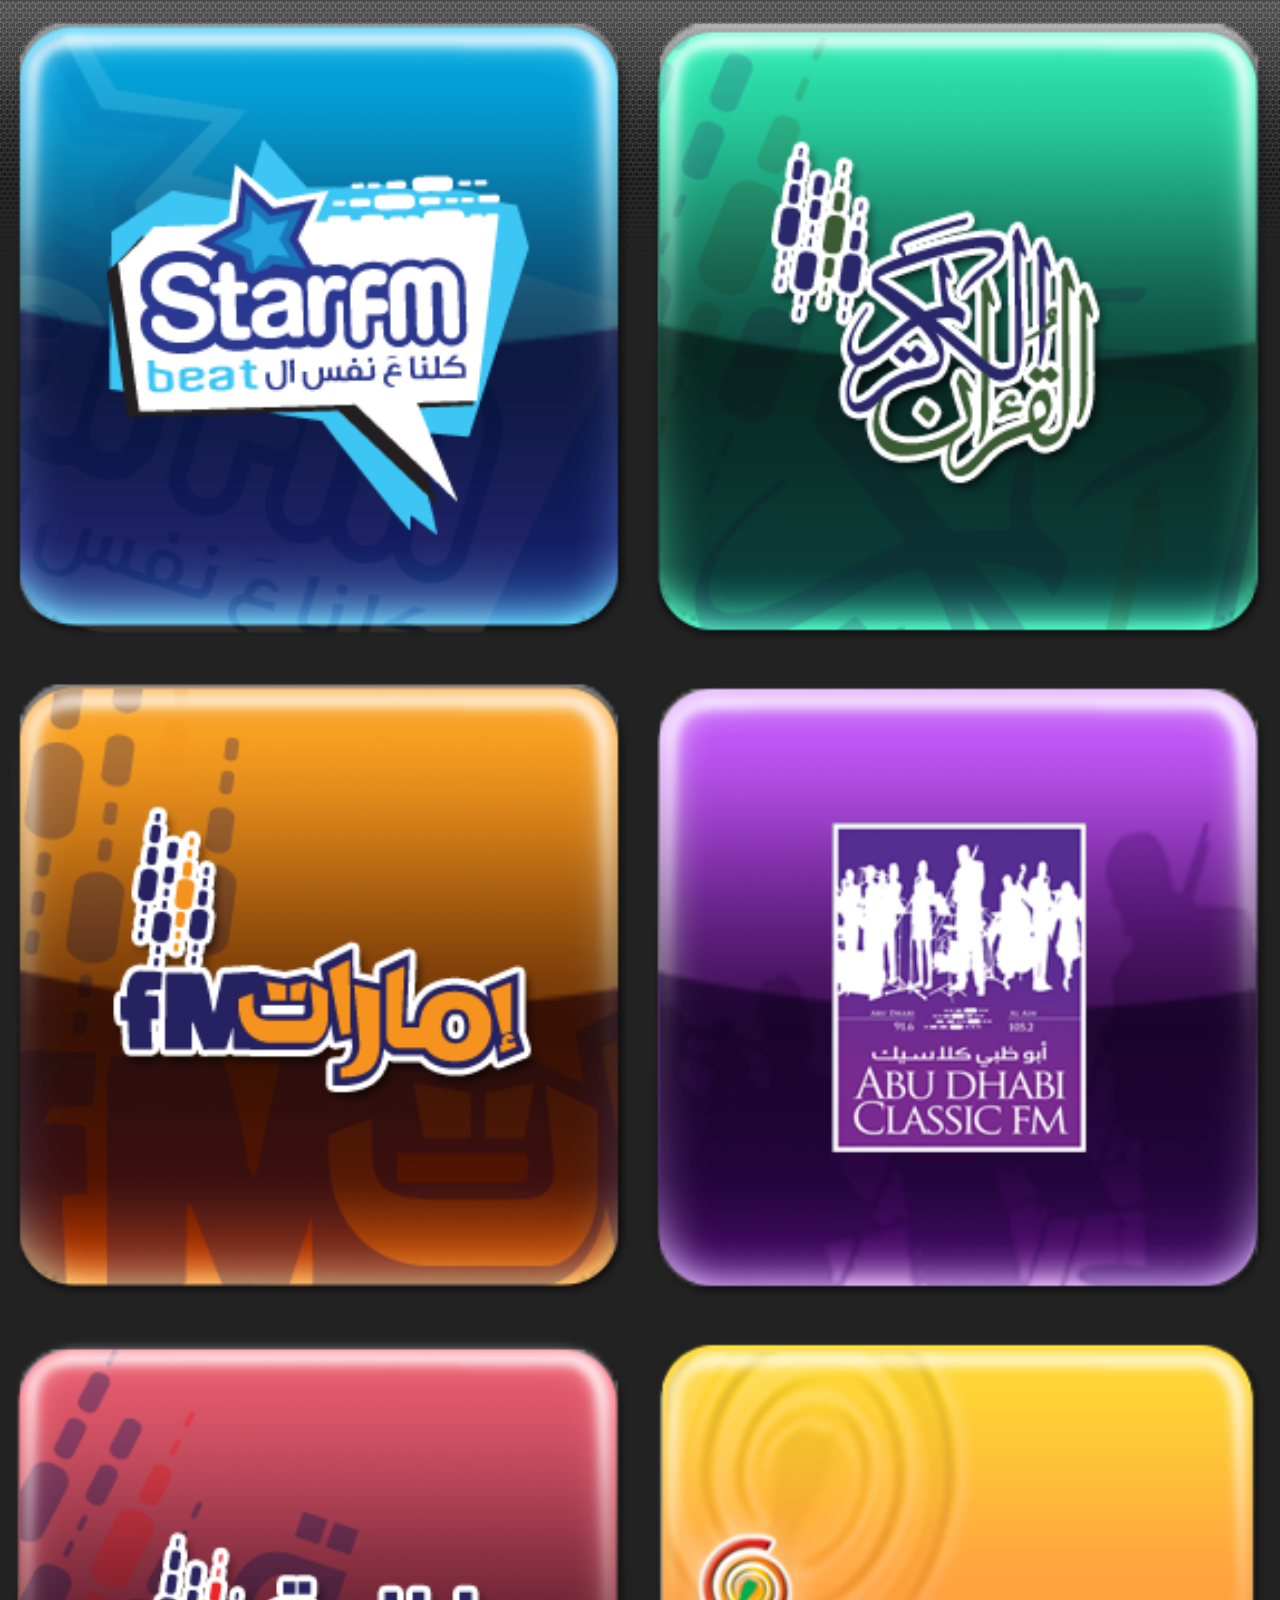
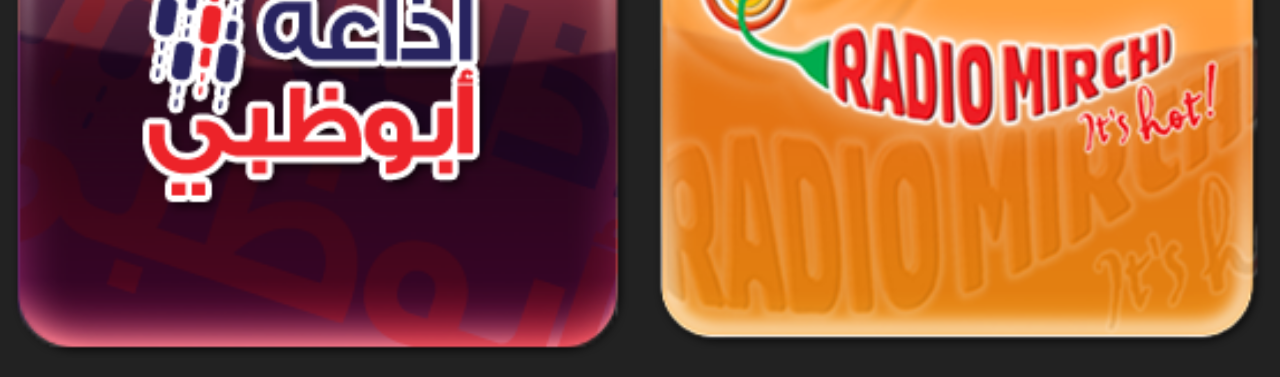
<file: index.html>
<html>
<head>
	<meta charset="utf-8">
	<meta name="viewport" content="width=device-width, initial-scale=1">
	<title>AD Radio</title>
	<!-- <link rel="stylesheet" href="themes/ad_radio.min.css" />-->
    <link rel="stylesheet" href="themes/custom.css" />
    <!-- <link rel="stylesheet" href="http://code.jquery.com/ui/1.10.3/themes/smoothness/jquery-ui.css">-->
	<link rel="stylesheet" href="themes/jquery.mobile.structure-1.4.5.min.css" />

	<script type="text/javascript"  src="js/jquery-1.11.1.min.js"></script>
    <script type="text/javascript" src="js/jquery.mobile-1.4.5.min.js"></script>
	<script data-dojo-config="onReady:window.tdPlayerApiReady, async: 1, tlmSiblingOfDojo: 0, deps:['tdapi/run']"
src="http://api.listenlive.co/tdplayerapi/2.5/dojo/dojo.js"></script>
    <!-- <script type="text/javascript" src="http://code.jquery.com/ui/1.10.3/jquery-ui.js"></script>-->
    <script type="text/javascript" src="js/custom.js"></script>
    <script type="text/javascript">
var player;
var currentStream = '';
var livePlaying;
function tdPlayerApiReady(){
console.log( 'TdPlayerApi is ready' );
var tdPlayerConfig = { coreModules:[{ id: 'MediaPlayer', playerId: 'td_container' }] };
player = new TdPlayerApi(tdPlayerConfig);
player.loadModules();
player.addEventListener( 'stream-start', onStreamStarted );
player.addEventListener( 'stream-stop', onStreamStopped );
player.addEventListener( 'player-ready', onPlayerReady );
player.addEventListener( 'stream-error', onStreamError );
player.addEventListener( 'stream-fail', onStreamFail);
}
function onPlayerReady(){
	jQuery(".loadgifbuffer").hide();
	jQuery(".jp-play").show();
	jQuery(".jp-pause").show();
}
function onStreamError(){
console.log("current stream" + currentStream);
setTimeOut(function(){
//console.log("error");
player.play({station:currentStream});
},1000);
}
function onStreamFail(){
console.log("current stream" + currentStream);
setTimeOut(function(){
//console.log("error2	");
player.play({station:currentStream});
},1000);
}

function onStreamStarted() {
    livePlaying = true;
	jQuery(".loadgifbuffer").hide();
    console.log(livePlaying);
}
function onStreamStopped() {
    livePlaying = false;
    console.log(livePlaying);
}

$(document).ready(function(){
	jQuery("#grid a").each(function(){
		jQuery(this).click(function(){
			if(livePlaying == true) player.pause();
			var station_name = jQuery(this).attr("station");
			currentStream	 = station_name;
			player.play( {station:station_name});
		});
		
	});
	jQuery(".loadgifbuffer").show();
	jQuery(".jp-play").hide();
	jQuery(".jp-pause").hide();
	
	//Star FM
	jQuery(".starfmplay").click(function(){
	if(livePlaying == true) player.pause();
	jQuery(".loadgifbuffer").show();
		jQuery(".jp-play").hide();
		jQuery(".jp-pause").show();
	player.play( {station:'STAR_FM'});});
	jQuery(".starfmpause").click(function(){player.pause();
		jQuery(".jp-play").show();
		jQuery(".jp-pause").hide();
	});
	
	//AL QURAN EMARAT FM
	jQuery(".alquranplay").click(function(){
	if(livePlaying == true) player.pause();
	jQuery(".loadgifbuffer").show();			
		jQuery(".alquran_fm_play").hide();
		jQuery(".alquran_fm_pause").show();
	player.play( {station:'QURAN_KAREEM'});});
	jQuery(".alquranpause").click(function(){player.pause();
		jQuery(".alquran_fm_play").show();
		jQuery(".alquran_fm_pause").hide();
	});
	
	//EMARAT FM
	jQuery(".emaratFMplay").click(function(){
	if(livePlaying == true) player.pause();
	jQuery(".loadgifbuffer").show();
	
		jQuery(".emirate_fm_play").hide();
		jQuery(".emirate_fm_pause").show();
	player.play( {station:'EMARAT_FM'});});
	jQuery(".emaratFMpause").click(function(){player.pause();
		jQuery(".emirate_fm_play").show();
		jQuery(".emirate_fm_pause").hide();
	});
	
	//CLASSIC FM
	jQuery(".classicFMplay").click(function(){
	if(livePlaying == true) player.pause();
	jQuery(".loadgifbuffer").show();
	
		jQuery(".adclassic_fm_play").hide();
		jQuery(".adclassic_fm_pause").show();
	player.play( {station:'ADCFM'});});
	jQuery(".classicFMpause").click(function(){player.pause();
		jQuery(".adclassic_fm_play").show();
		jQuery(".adclassic_fm_pause").hide();
	});
		
	//ABU DHABI FM
	jQuery(".abudhabiFMplay").click(function(){
	if(livePlaying == true) player.pause();
	jQuery(".loadgifbuffer").show();			
	
		jQuery(".abudhabi_fm_play").hide();
		jQuery(".abudhabi_fm_pause").show();	
	player.play( {station:'ABU_DHABI'});});
	jQuery(".abudhabiFMpause").click(function(){player.pause();
		jQuery(".abudhabi_fm_play").show();
		jQuery(".abudhabi_fm_pause").hide();
	});
	
	//RADIO MIRCHI FM
	jQuery(".radiomirchiFMplay").click(function(){
	if(livePlaying == true) player.pause();
	jQuery(".loadgifbuffer").show();			
	
		jQuery(".mirchi_fm_play").hide();
		jQuery(".mirchi_fm_pause").show();	
	player.play( {station:'MIRCH'});});
	jQuery(".radiomirchiFMpause").click(function(){player.pause();
		jQuery(".mirchi_fm_play").show();
		jQuery(".mirchi_fm_pause").hide();
	});
	
});
</script>
</head>
<body>
<div data-role="page" id="home" class="home">
    <div role="main" class="ui-content">
        <div class="ui-grid-a" id="grid">
            <div class="ui-block-a">
<div class="ui-bar ui-bar-a"><a station='STAR_FM' href="#star_fm_page" data-transition="slide" title=""><img src="themes/images/btn_4.png" alt=""></a></div>
            </div>
            <div class="ui-block-b">
<div class="ui-bar ui-bar-a"><a station='QURAN_KAREEM' href="#alquranFM" data-transition="slide" title=""><img src="themes/images/btn_2.png" alt=""></a></div>
            </div>
            <div class="ui-block-a">
<div class="ui-bar ui-bar-a"><a station='EMARAT_FM' href="#emirate_fm" data-transition="slide" title=""><img src="themes/images/btn_3.png" alt=""></a></div>
            </div>
            <div class="ui-block-b">
<div class="ui-bar ui-bar-a"><a station='ADCFM' href="#classic_fm" data-transition="slide" title=""><img src="themes/images/btn_5.png" alt=""></a></div>
            </div>
            <div class="ui-block-a">
<div class="ui-bar ui-bar-a"><a station='ABU_DHABI' href="#abudhabi_fm" data-transition="slide" title=""><img src="themes/images/btn_1.png" alt=""></a></div>
            </div>
            <div class="ui-block-b">
<div class="ui-bar ui-bar-a"><a station='MIRCH' href="#radiomirchi_fm" data-transition="slide" title=""><img src="themes/images/btn_6.png" alt=""></a></div>
            </div>
        </div>
    </div>
</div>

<div data-role="page" id="star_fm_page" class="starfm_bg">
<div class="header" data-role="header" data-position="fixed"><h1 class="ui-title">Star FM</h1></div>
<div role="main" class="ui-content"></div>
<div class="footer jp-gui" data-role="footer" data-position="fixed" data-tap-toggle="false">
<ul class="playbtn">
	<li class="jp_play_list"><a href="javascript:void(0);" class="star_fm_play jp-play starfmplay" tabindex="1" title="play">Play</a></li>
	<li class="jp_pause_list"><a href="javascript:void(0);" class="star_fm_pause jp-pause starfmpause" tabindex="1" title="pause">Pause</a></li>
	<li class="loadgifholder"><img src="themes/images/loader.gif" class="loadgifbuffer"></li>
</ul>
</div>
</div>

<div data-role="page" id="alquranFM" class="alquran_bg">
    <div class="header" data-role="header" data-position="fixed">
    	<h1 class="ui-title">Alquran Alkarim FM</h1>
    </div>
    <div role="main" class="ui-content"></div>
    <div class="footer jp-gui" data-role="footer" data-position="fixed" data-tap-toggle="false">
        <ul class="playbtn">
			<li class="jp_play_list"><a href="javascript:void(0);" class="alquran_fm_play jp-play alquranplay" tabindex="1" title="play">Play</a></li>
			<li class="jp_pause_list"><a href="javascript:void(0);" class="alquran_fm_pause jp-pause alquranpause" tabindex="1" title="pause">Pause</a></li>
			<li class="loadgifholder"><img src="themes/images/loader.gif" class="loadgifbuffer"></li>
       </ul>
    </div>
</div>

<div data-role="page" id="emirate_fm" class="emirate_bg">
    <div class="header" data-role="header" data-position="fixed">
    	<h1 class="ui-title">Emarat FM</h1>
    </div>
    <div role="main" class="ui-content"></div>
    <div class="footer jp-gui" data-role="footer" data-position="fixed" data-tap-toggle="false">
        <ul class="playbtn">
			<li class="jp_play_list"><a href="javascript:void(0);" class="emirate_fm_play jp-play emaratFMplay" tabindex="1" title="play">Play</a></li>
			<li class="jp_pause_list"><a href="javascript:void(0);" class="emirate_fm_pause jp-pause emaratFMpause" tabindex="1" title="pause">Pause</a></li>
			<li class="loadgifholder"><img src="themes/images/loader.gif" class="loadgifbuffer"></li>
       </ul>
    </div>
</div>

<div data-role="page" id="classic_fm" class="classic_bg">
    <div class="header" data-role="header" data-position="fixed">
    	<h1 class="ui-title">AD Classic FM</h1>
    </div>
    <div role="main" class="ui-conten "></div>
    <div class="footer jp-gui" data-role="footer" data-position="fixed" data-tap-toggle="false">
        <ul class="playbtn">
			<li class="jp_play_list"><a href="javascript:void(0);" class="adclassic_fm_play jp-play classicFMplay" tabindex="1" title="play">Play</a></li>
			<li class="jp_pause_list"><a href="javascript:void(0);" class="adclassic_fm_pause jp-pause classicFMpause" tabindex="1" title="pause">Pause</a></li>
			<li class="loadgifholder"><img src="themes/images/loader.gif" class="loadgifbuffer"></li>
       </ul>
    </div>
</div>

<div data-role="page" id="abudhabi_fm" class="abudhabi_bg">
    <div class="header" data-role="header" data-position="fixed">
    	<h1 class="ui-title">Abu Dhabi FM</h1>
    </div>
    <div role="main" class="ui-content"></div>
    <div class="footer jp-gui" data-role="footer" data-position="fixed" data-tap-toggle="false">
        <ul class="playbtn">
			<li class="jp_play_list"><a href="javascript:void(0);" class="abudhabi_fm_play jp-play abudhabiFMplay" tabindex="1" title="play">Play</a></li>
			<li class="jp_pause_list"><a href="javascript:void(0);" class="abudhabi_fm_pause jp-pause abudhabiFMpause" tabindex="1" title="pause">Pause</a></li>
			<li class="loadgifholder"><img src="themes/images/loader.gif" class="loadgifbuffer"></li>
       </ul>
    </div>
</div>

<div data-role="page" id="radiomirchi_fm" class="radiomirchi_bg">
    <div class="header" data-role="header" data-position="fixed">
    	<h1 class="ui-title">Radio Mirchi</h1>
    </div>
    <div role="main" class="ui-content"></div>
    <div class="footer jp-gui" data-role="footer" data-position="fixed" data-tap-toggle="false">
        <ul class="playbtn">
			<li class="jp_play_list"><a href="javascript:void(0);" class="mirchi_fm_play jp-play radiomirchiFMplay" tabindex="1" title="play">Play</a></li>
			<li class="jp_pause_list"><a href="javascript:void(0);" class="mirchi_fm_pause jp-pause radiomirchiFMpause" tabindex="1" title="pause">Pause</a></li>
			<li class="loadgifholder"><img src="themes/images/loader.gif" class="loadgifbuffer"></li>
       </ul>
    </div>
</div>


<div id="td_container" style="visibility:hidden"></div>

</body>
</html>
</file>
<file: themes/custom.css>
html {font-size: 100%;}
body, input, select, textarea, button, .ui-btn {font-size: 1em; line-height: 1.3; font-family: Gotham, "Helvetica Neue", Helvetica, Arial, sans-serif;}

body{background:#222222 url(images/bg.jpg) repeat-x 0 0;}
/*body.page_star_fm{
background-image:url(images/bg_star_fm.jpg);background-repeat:no-repeat; background-position: center center; background-size:100% 100%; 
background-color: #02a2d9;
background: -moz-linear-gradient(top,  #02a2d9 1%, #22458e 100%);
background: -webkit-gradient(linear, left top, left bottom, color-stop(1%,#02a2d9), color-stop(100%,#22458e));
background: -webkit-linear-gradient(top,  #02a2d9 1%,#22458e 100%);
background: -o-linear-gradient(top,  #02a2d9 1%,#22458e 100%);
background: -ms-linear-gradient(top,  #02a2d9 1%,#22458e 100%);
background: linear-gradient(to bottom,  #02a2d9 1%,#22458e 100%);
}*/

.starfm_bg{background-image:url(images/bg_star_fm.jpg);background-repeat:no-repeat; background-position: center center; background-size:100% 100%; height:100%;}
.alquran_bg{background-image:url(images/bg_alquran_fm.jpg);background-repeat:no-repeat; background-position: center center; background-size:100% 100%; height:100%;
}
.abudhabi_bg{background-image:url(images/bg_abudhabi_fm.jpg); background-repeat:no-repeat; background-position: center center; background-size:100% 100%; height:100%;}
.classic_bg{background-image:url(images/bg_classic_fm.jpg); background-repeat:no-repeat; background-position: center center; background-size:100% 100%; height:100%;}
.emirate_bg{background-image:url(images/bg_emirate_fm.jpg); background-repeat:no-repeat; background-position: center center; background-size:100% 100%; height:100%;}
.radiomirchi_bg{background-image:url(images/bg_radio_m_fm.jpg); background-repeat:no-repeat; background-position: center center; background-size:100% 100%; height:100%;}

.ui-content{background-repeat:no-repeat; background-position: center center; background-size:100% 100%; height:100%; padding:0px !important;}
/*
.page_abudhabi_fm{background:#e0596a url(images/bg_abudhabi_fm.jpg) no-repeat center center; background-size:100% 100%;}
.page_alquran_fm{background:#2cdfaa url(images/bg_alquran_fm.jpg) no-repeat center center; background-size:100% 100%;}
.page_classic_fm{background:#c45cf9 url(images/bg_classic_fm.jpg) no-repeat center center; background-size:100% 100%;}
.page_emirate_fm{background:#f8a321 url(images/bg_emirate_fm.jpg) no-repeat center center; background-size:100% 100%;}
.page_radiomirchi_fm{background:#fed834 url(images/bg_radio_m_fm.jpg) no-repeat center center; background-size:100% 100%;}
*/
.ui-bar-a, .ui-header, .ui-footer, .ui-content{border: none !important; background-color:transparent !important; text-shadow:none !important; box-shadow:none !important;}
.ui-page-theme-a .ui-btn, html .ui-bar-a .ui-btn, html .ui-body-a .ui-btn, html body .ui-group-theme-a .ui-btn, html head + body .ui-btn.ui-btn-a, .ui-page-theme-a .ui-btn:visited, html .ui-bar-a .ui-btn:visited, html .ui-body-a .ui-btn:visited, html body .ui-group-theme-a .ui-btn:visited, html head + body .ui-btn.ui-btn-a:visited{border: none !important; background-color:transparent !important; text-shadow:none !important; box-shadow:none !important;}

body .ui-btn.ui-btn-a:active{opacity:0.5;}

#grid .ui-btn img{ width:100%;}
#grid .ui-bar{ padding:0px;}
.container{max-width:600px; margin: 0 auto !important; position:relative;}
#grid .ui-btn{padding: 0.7em 0.7em;}

.ui-footer-fixed, .footer{min-height:55px;background-color: #252629 !important;}
body, .ui-content{overflow-x: hidden !important; overflow-y: hidden !important; min-height: 100%;}
/*.ui-content, .ui-mobile-viewport, body{overflow-x: hidden  !important; overflow-y: hidden  !important;}*/

.header{color:#fff;background: #252629;background: -moz-linear-gradient(top,  #252629 0%, #4b4b4d 100%);background: -webkit-gradient(linear, left top, left bottom, color-stop(0%,#252629), color-stop(100%,#4b4b4d));background: -webkit-linear-gradient(top,  #252629 0%,#4b4b4d 100%);background: -o-linear-gradient(top,  #252629 0%,#4b4b4d 100%);background: -ms-linear-gradient(top,  #252629 0%,#4b4b4d 100%);background: linear-gradient(to bottom,  #252629 0%,#4b4b4d 100%);}
.ui-header h1.ui-title{color:#fff;font-size: 1.2em;}

.jp-gui {padding:0px; border:none;}
.jp-gui ul {margin:0 auto; padding:0; width:40px; margin-top:10px;}

.jp-gui ul.playbtn li a.jp-play{display:block;background:#595959 url(images/play.png) no-repeat 7px 3px; width:32px; height:32px; padding:2px; text-indent:-999;}
.jp-gui ul.playbtn li a.jp-pause{display:block;background:#595959 url(images/play.png) no-repeat -34px 3px; width:32px; height:32px; padding:2px; text-indent:-999;}
.jp-gui ul li {position:absolute;float:left; list-style:none; margin:0px; padding:0; cursor:pointer;border: 0px solid red !important;border-radius: 0px;overflow: hidden;}
.jp-gui ul li a {margin:0px;outline:none;}
.jp-gui ul.playbtn li.jp_play_list{z-index:1;}
.jp-gui ul.playbtn li.jp_pause_list{z-index:0;}

/* .jp-gui ul.playbtn{ width:40px; margin:4px auto;} */
.jp-gui li.jp-volume-max{margin-left: 120px;}

.ui-state-default, .ui-widget-content .ui-state-default, .ui-widget-header .ui-state-default{border:0px solid #fff;}
.jp-volume-slider {position: absolute; top: 12px; left: 85px; width: 100px; height: .4em  !important; margin:0px !important; }
.ui-corner-all{border-radius: 0px !important;}
.ui-widget-content{ border: none !important;  padding:0px !important; }
.ui-slider .ui-slider-handle{width: 0.9em !important; height: 0.9em !important;border: none !important; }
.jp-gui ul li{ background:none !important;}
.jp-jplayer{display:none !important;}

.jp-gui ul li.loadgifholder{z-index:3;border:none; }
.jp-gui ul li.loadgifholder img{background:#222222 !important; text-align:center; width:36px; height:36px; padding:0;border:none;}

/*.fit-content, .bottom-footer {position : absolute;}
.fit-content {top : 44px; bottom : 44px;left : 0;right : 0;}
.fit-content > div {height : 100%;}
.bottom-footer {bottom : 0;	width : 100%;}*/


/*.jp-gui.jp-no-volume {width:432px;}
.jp-gui li.jp-repeat, .jp-gui li.jp-repeat-off {margin-left:344px;}
.jp-gui li.jp-mute, .jp-gui li.jp-unmute {margin-left:20px;}
.jp-gui li.jp-volume-max {margin-left:120px;}
li.jp-pause, li.jp-repeat-off, li.jp-unmute, .jp-no-solution {display:none;}
.jp-progress-slider {position:absolute; top:28px; left:100px; width:300px;}
.jp-progress-slider .ui-slider-handle {cursor:pointer;}
.jp-volume-slider {position:absolute; top:31px;	left:508px; width:100px; height:.4em;}
.jp-volume-slider .ui-slider-handle {height:.8em; width:.8em; cursor:pointer;}
.jp-gui.jp-no-volume .jp-volume-slider {display:none;}
.jp-current-time, .jp-duration {position:absolute; top:42px; font-size:0.8em; cursor:default;}
.jp-current-time {left:100px;}
.jp-duration {right:266px;}
.jp-gui.jp-no-volume .jp-duration {right:70px;}
.jp-clearboth {clear:both;}*/
</file>
<file: themes/ad_radio.min.css>
/* Globals */
/* Font  ---*/
html {font-size: 100%;}
body, input, select, textarea, button, .ui-btn {font-size: 1em; line-height: 1.3; font-family: Gotham, "Helvetica Neue", Helvetica, Arial, sans-serif;}
legend, .ui-input-text input, .ui-input-search input {color: inherit; text-shadow: inherit;}
/* Form labels (overrides font-weight bold in bars, and mini font-size) */
.ui-mobile label, div.ui-controlgroup-label {font-weight: normal; font-size: 16px;}

/* Separators ---*/
/* Field contain separator (< 28em) */
.ui-field-contain {border-bottom-color: #828282; border-bottom-color: rgba(0,0,0,.15); border-bottom-width: 1px; border-bottom-style: solid;}
/* Table opt-in classes: strokes between each row, and alternating row stripes */
/* Classes table-stroke and table-stripe are deprecated in 1.4. */
.table-stroke thead th, .table-stripe thead th, .table-stripe tbody tr:last-child {border-bottom: 1px solid #d6d6d6; /* non-RGBA fallback */border-bottom: 1px solid rgba(0,0,0,.1);}
.table-stroke tbody th, .table-stroke tbody td {border-bottom: 1px solid #e6e6e6; /* non-RGBA fallback  */border-bottom: 1px solid rgba(0,0,0,.05);}
.table-stripe.table-stroke tbody tr:last-child th,
.table-stripe.table-stroke tbody tr:last-child td {
	border-bottom: 0;
}
.table-stripe tbody tr:nth-child(odd) td,
.table-stripe tbody tr:nth-child(odd) th {
	background-color: #eeeeee; /* non-RGBA fallback  */
	background-color: rgba(0,0,0,.04);
}
/* Buttons
-----------------------------------------------------------------------------------------------------------*/
.ui-btn,
label.ui-btn {
	font-weight: bold;
	border-width: 1px;
	border-style: solid;
}
.ui-btn {
	text-decoration: none !important;
}
.ui-btn-active {
	cursor: pointer;
}
/* Corner rounding
-----------------------------------------------------------------------------------------------------------*/
/* Class ui-btn-corner-all deprecated in 1.4 */
.ui-corner-all {
	-webkit-border-radius: 0em /*{global-radii-blocks}*/;
	border-radius: 0em /*{global-radii-blocks}*/;
}
/* Buttons */
.ui-btn-corner-all,
.ui-btn.ui-corner-all,
/* Slider track */
.ui-slider-track.ui-corner-all,
/* Flipswitch */
.ui-flipswitch.ui-corner-all,
/* Count bubble */
.ui-li-count {
	-webkit-border-radius: 0em /*{global-radii-buttons}*/;
	border-radius: 0em /*{global-radii-buttons}*/;
}
/* Icon-only buttons */
.ui-btn-icon-notext.ui-btn-corner-all,
.ui-btn-icon-notext.ui-corner-all {
	-webkit-border-radius: 1em;
	border-radius: 1em;
}
/* Radius clip workaround for cleaning up corner trapping */
.ui-btn-corner-all,
.ui-corner-all {
	-webkit-background-clip: padding;
	background-clip: padding-box;
}
/* Popup arrow */
.ui-popup.ui-corner-all > .ui-popup-arrow-guide {
	left: 0em /*{global-radii-blocks}*/;
	right: 0em /*{global-radii-blocks}*/;
	top: 0em /*{global-radii-blocks}*/;
	bottom: 0em /*{global-radii-blocks}*/;
}
/* Shadow
-----------------------------------------------------------------------------------------------------------*/
.ui-shadow {
	-webkit-box-shadow: 0 1px 0 /*{global-box-shadow-size}*/ rgba(0,0,0,1) /*{global-box-shadow-color}*/;
	-moz-box-shadow: 0 1px 0 /*{global-box-shadow-size}*/ rgba(0,0,0,1) /*{global-box-shadow-color}*/;
	box-shadow: 0 1px 0 /*{global-box-shadow-size}*/ rgba(0,0,0,1) /*{global-box-shadow-color}*/;
}
.ui-shadow-inset {
	-webkit-box-shadow: inset 0 1px 0 /*{global-box-shadow-size}*/ rgba(0,0,0,1) /*{global-box-shadow-color}*/;
	-moz-box-shadow: inset 0 1px 0 /*{global-box-shadow-size}*/ rgba(0,0,0,1) /*{global-box-shadow-color}*/;
	box-shadow: inset 0 1px 0 /*{global-box-shadow-size}*/ rgba(0,0,0,1) /*{global-box-shadow-color}*/;
}
.ui-overlay-shadow {
	-webkit-box-shadow: 0 0 12px 		rgba(0,0,0,.6);
	-moz-box-shadow: 0 0 12px 			rgba(0,0,0,.6);
	box-shadow: 0 0 12px 				rgba(0,0,0,.6);
}
/* Icons
-----------------------------------------------------------------------------------------------------------*/
.ui-btn-icon-left:after,
.ui-btn-icon-right:after,
.ui-btn-icon-top:after,
.ui-btn-icon-bottom:after,
.ui-btn-icon-notext:after {
	background-color: #000000 /*{global-icon-color}*/;
	background-color: rgba(0,0,0,1) /*{global-icon-disc}*/;
	background-position: center center;
	background-repeat: no-repeat;
	-webkit-border-radius: 1em;
	border-radius: 1em;
}
/* Alt icons */
.ui-alt-icon.ui-btn:after,
.ui-alt-icon .ui-btn:after,
html .ui-alt-icon.ui-checkbox-off:after,
html .ui-alt-icon.ui-radio-off:after,
html .ui-alt-icon .ui-checkbox-off:after,
html .ui-alt-icon .ui-radio-off:after {
	background-color: #000000 /*{global-icon-color}*/;
	background-color: rgba(0,0,0,1) /*{global-icon-disc}*/;
}
/* No disc */
.ui-nodisc-icon.ui-btn:after,
.ui-nodisc-icon .ui-btn:after {
	background-color: transparent;
}
/* Icon shadow */
.ui-shadow-icon.ui-btn:after,
.ui-shadow-icon .ui-btn:after {
	-webkit-box-shadow: 0 1px 0 rgba(255,255,255,.4) /*{global-icon-shadow}*/;
	-moz-box-shadow: 0 1px 0 rgba(255,255,255,.4) /*{global-icon-shadow}*/;
	box-shadow: 0 1px 0 rgba(255,255,255,.4) /*{global-icon-shadow}*/;
}
/* Checkbox and radio */
.ui-btn.ui-checkbox-off:after,
.ui-btn.ui-checkbox-on:after,
.ui-btn.ui-radio-off:after,
.ui-btn.ui-radio-on:after {
	display: block;
	width: 18px;
	height: 18px;
	margin: -9px 2px 0 2px;
}
.ui-checkbox-off:after,
.ui-btn.ui-radio-off:after {
	filter: Alpha(Opacity=30);
	opacity: .3;
}
.ui-btn.ui-checkbox-off:after,
.ui-btn.ui-checkbox-on:after {
	-webkit-border-radius: .1875em;
	border-radius: .1875em;
}
.ui-btn.ui-checkbox-off:after {
	background-color: #666;
	background-color: rgba(0,0,0,.3);
}
.ui-radio .ui-btn.ui-radio-on:after {
	background-image: none;
	background-color: #fff;
	width: 8px;
	height: 8px;
	border-width: 5px;
	border-style: solid; 
}
.ui-alt-icon.ui-btn.ui-radio-on:after,
.ui-alt-icon .ui-btn.ui-radio-on:after {
	background-color: #000;
}
/* Loader */
.ui-icon-loading {
	background: url("images/ajax-loader.gif");
	background-size: 2.875em 2.875em;
}.ui-bar-a,.ui-page-theme-a .ui-bar-inherit,html .ui-bar-a .ui-bar-inherit,html .ui-body-a .ui-bar-inherit,html body .ui-group-theme-a .ui-bar-inherit{background-color:#e9e9e9 ;border-color:#dddddd ;color:#333333 ;text-shadow:0  0  0  #eeeeee ;font-weight:bold;}.ui-bar-a{border-width:1px;border-style:solid;}.ui-overlay-a,.ui-page-theme-a,.ui-page-theme-a .ui-panel-wrapper{/*background-color:#f9f9f9 ;*/border-color:#bbbbbb ;color:#333333 ;text-shadow:0  0  0  #f3f3f3 ;}.ui-body-a,.ui-page-theme-a .ui-body-inherit,html .ui-bar-a .ui-body-inherit,html .ui-body-a .ui-body-inherit,html body .ui-group-theme-a .ui-body-inherit,html .ui-panel-page-container-a{background-color:#ffffff ;border-color:#dddddd ;color:#333333 ;text-shadow:0  0  0  #f3f3f3 ;}.ui-body-a{border-width:1px;border-style:solid;}.ui-page-theme-a a,html .ui-bar-a a,html .ui-body-a a,html body .ui-group-theme-a a{color:#3388cc ;font-weight:bold;}.ui-page-theme-a a:visited,html .ui-bar-a a:visited,html .ui-body-a a:visited,html body .ui-group-theme-a a:visited{   color:#3388cc ;}.ui-page-theme-a a:hover,html .ui-bar-a a:hover,html .ui-body-a a:hover,html body .ui-group-theme-a a:hover{color:#005599 ;}.ui-page-theme-a a:active,html .ui-bar-a a:active,html .ui-body-a a:active,html body .ui-group-theme-a a:active{color:#005599 ;}.ui-page-theme-a .ui-btn,html .ui-bar-a .ui-btn,html .ui-body-a .ui-btn,html body .ui-group-theme-a .ui-btn,html head + body .ui-btn.ui-btn-a,.ui-page-theme-a .ui-btn:visited,html .ui-bar-a .ui-btn:visited,html .ui-body-a .ui-btn:visited,html body .ui-group-theme-a .ui-btn:visited,html head + body .ui-btn.ui-btn-a:visited{background-color:#f6f6f6 ;border-color:#dddddd ;color:#333333 ;text-shadow:0  0  0  #f3f3f3 ;}.ui-page-theme-a .ui-btn:hover,html .ui-bar-a .ui-btn:hover,html .ui-body-a .ui-btn:hover,html body .ui-group-theme-a .ui-btn:hover,html head + body .ui-btn.ui-btn-a:hover{background-color:#ededed ;border-color:#dddddd ;color:#333333 ;text-shadow:0  0  0  #f3f3f3 ;}.ui-page-theme-a .ui-btn:active,html .ui-bar-a .ui-btn:active,html .ui-body-a .ui-btn:active,html body .ui-group-theme-a .ui-btn:active,html head + body .ui-btn.ui-btn-a:active{background-color:#e8e8e8 ;border-color:#dddddd ;color:#333333 ;text-shadow:0  0  0  #f3f3f3 ;}.ui-page-theme-a .ui-btn.ui-btn-active,html .ui-bar-a .ui-btn.ui-btn-active,html .ui-body-a .ui-btn.ui-btn-active,html body .ui-group-theme-a .ui-btn.ui-btn-active,html head + body .ui-btn.ui-btn-a.ui-btn-active,.ui-page-theme-a .ui-checkbox-on:after,html .ui-bar-a .ui-checkbox-on:after,html .ui-body-a .ui-checkbox-on:after,html body .ui-group-theme-a .ui-checkbox-on:after,.ui-btn.ui-checkbox-on.ui-btn-a:after,.ui-page-theme-a .ui-flipswitch-active,html .ui-bar-a .ui-flipswitch-active,html .ui-body-a .ui-flipswitch-active,html body .ui-group-theme-a .ui-flipswitch-active,html body .ui-flipswitch.ui-bar-a.ui-flipswitch-active,.ui-page-theme-a .ui-slider-track .ui-btn-active,html .ui-bar-a .ui-slider-track .ui-btn-active,html .ui-body-a .ui-slider-track .ui-btn-active,html body .ui-group-theme-a .ui-slider-track .ui-btn-active,html body div.ui-slider-track.ui-body-a .ui-btn-active{background-color:#3388cc ;border-color:#3388cc ;color:#ffffff ;text-shadow:0  0  0  #005599 ;}.ui-page-theme-a .ui-radio-on:after,html .ui-bar-a .ui-radio-on:after,html .ui-body-a .ui-radio-on:after,html body .ui-group-theme-a .ui-radio-on:after,.ui-btn.ui-radio-on.ui-btn-a:after{border-color:#3388cc ;}.ui-page-theme-a .ui-btn:focus,html .ui-bar-a .ui-btn:focus,html .ui-body-a .ui-btn:focus,html body .ui-group-theme-a .ui-btn:focus,html head + body .ui-btn.ui-btn-a:focus,.ui-page-theme-a .ui-focus,html .ui-bar-a .ui-focus,html .ui-body-a .ui-focus,html body .ui-group-theme-a .ui-focus,html head + body .ui-btn-a.ui-focus,html head + body .ui-body-a.ui-focus{-webkit-box-shadow:0 0 12px #3388cc ;-moz-box-shadow:0 0 12px #3388cc ;box-shadow:0 0 12px #3388cc ;}.ui-disabled,.ui-state-disabled,button[disabled],.ui-select .ui-btn.ui-state-disabled{filter:Alpha(Opacity=30);opacity:.3;cursor:default !important;pointer-events:none;}.ui-btn:focus,.ui-btn.ui-focus{outline:0;}.ui-noboxshadow .ui-shadow,.ui-noboxshadow .ui-shadow-inset,.ui-noboxshadow .ui-overlay-shadow,.ui-noboxshadow .ui-shadow-icon.ui-btn:after,.ui-noboxshadow .ui-shadow-icon .ui-btn:after,.ui-noboxshadow .ui-focus,.ui-noboxshadow .ui-btn:focus,.ui-noboxshadow  input:focus,.ui-noboxshadow .ui-panel{-webkit-box-shadow:none !important;-moz-box-shadow:none !important;box-shadow:none !important;}.ui-noboxshadow .ui-btn:focus,.ui-noboxshadow .ui-focus{outline-width:1px;outline-style:auto;}
</file>
